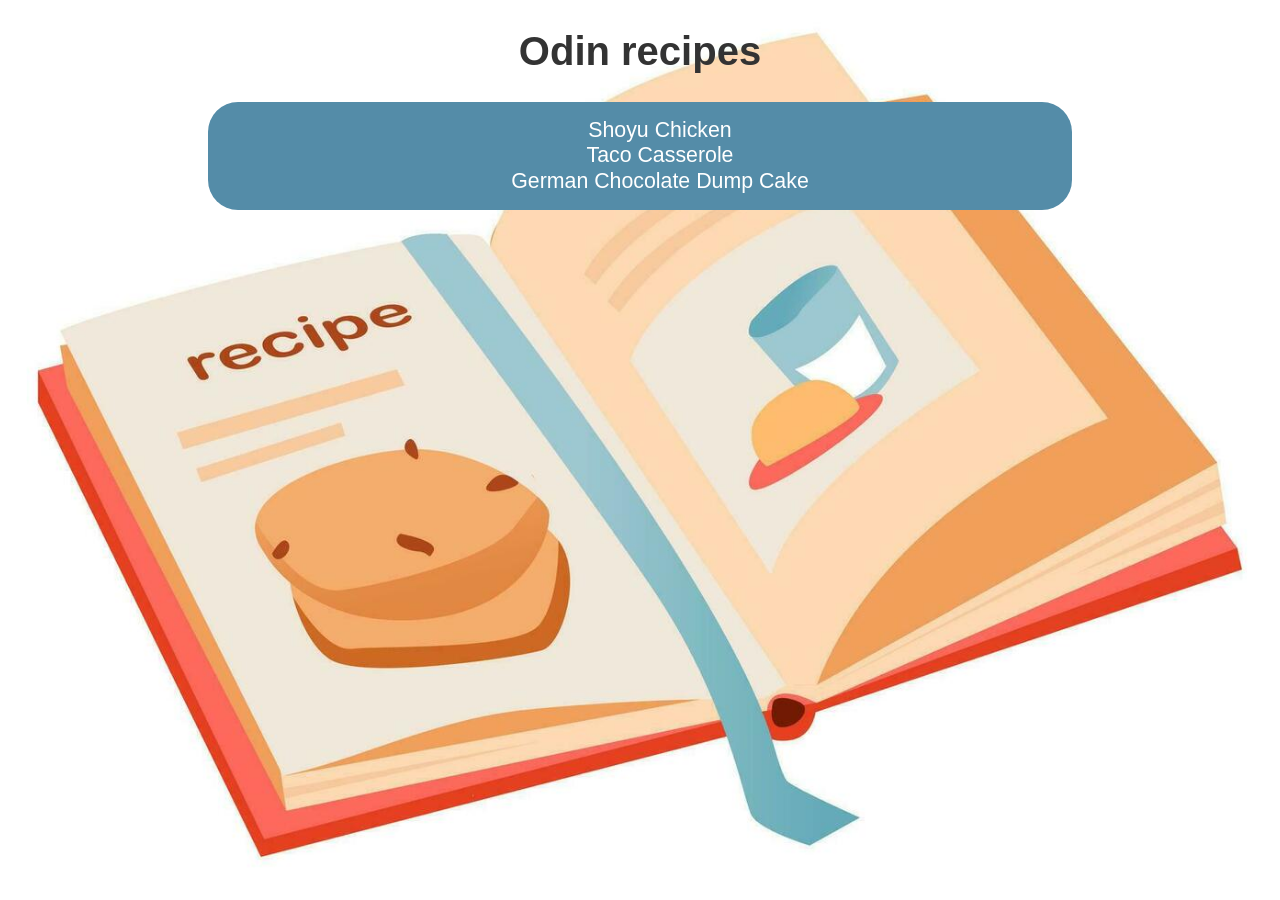
<file: index.html>
<!DOCTYPE html>
<html lang="en">
    <head>
        <meta charset="UTF-8">
        <meta name="viewport" content="width=device-width, initial-scale=1.0">
        <link rel="stylesheet" href="styles/styles.css">
        <title>Odin Recipes</title>
    </head>
    <body>
        <h1>Odin recipes</h1>
        <div class="recipes">
            <ul>
                <li><a href="./recipes/shoyu-chicken.html">Shoyu Chicken</a></li>
                <li><a href="./recipes/taco-casserole.html">Taco Casserole</a></li>
                <li><a href="./recipes/chocolate-dump-cake.html">German Chocolate Dump Cake</a></li>
            </ul>
        </div>
    </body>
</html>
</file>
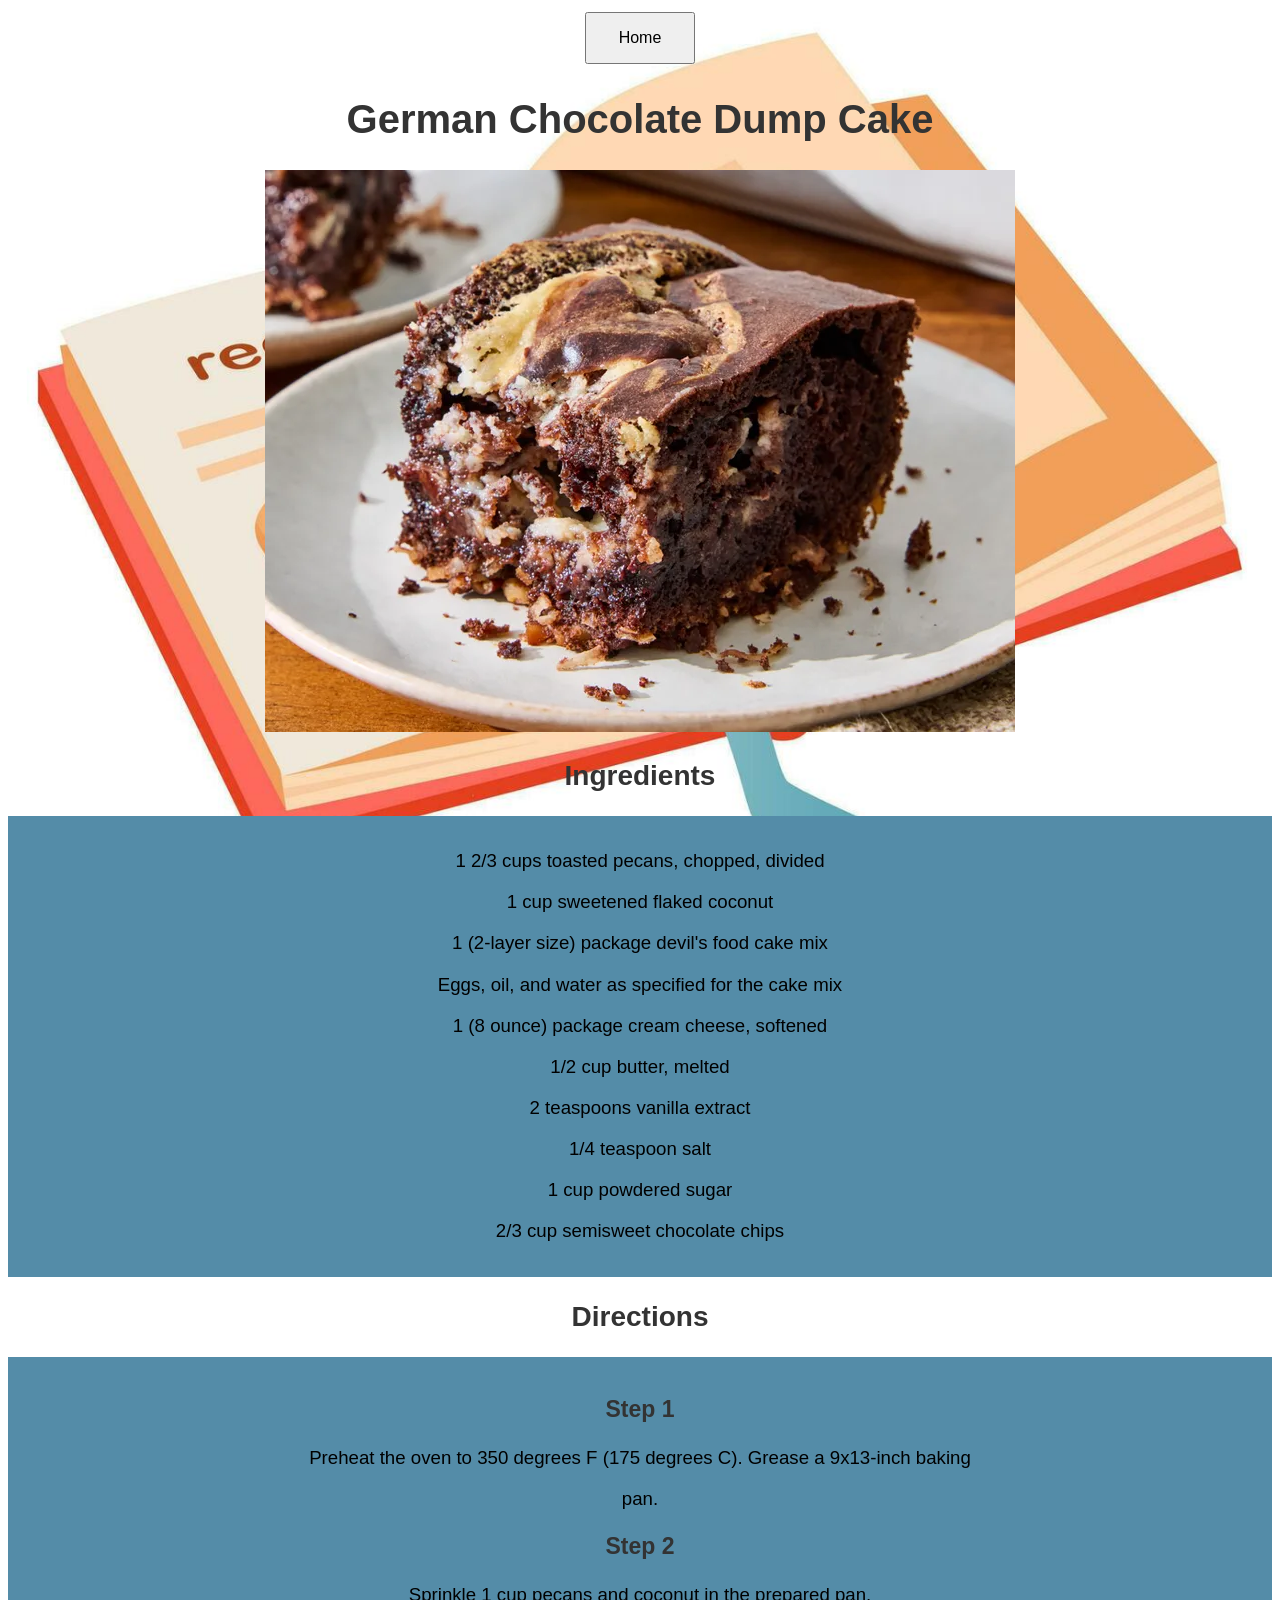
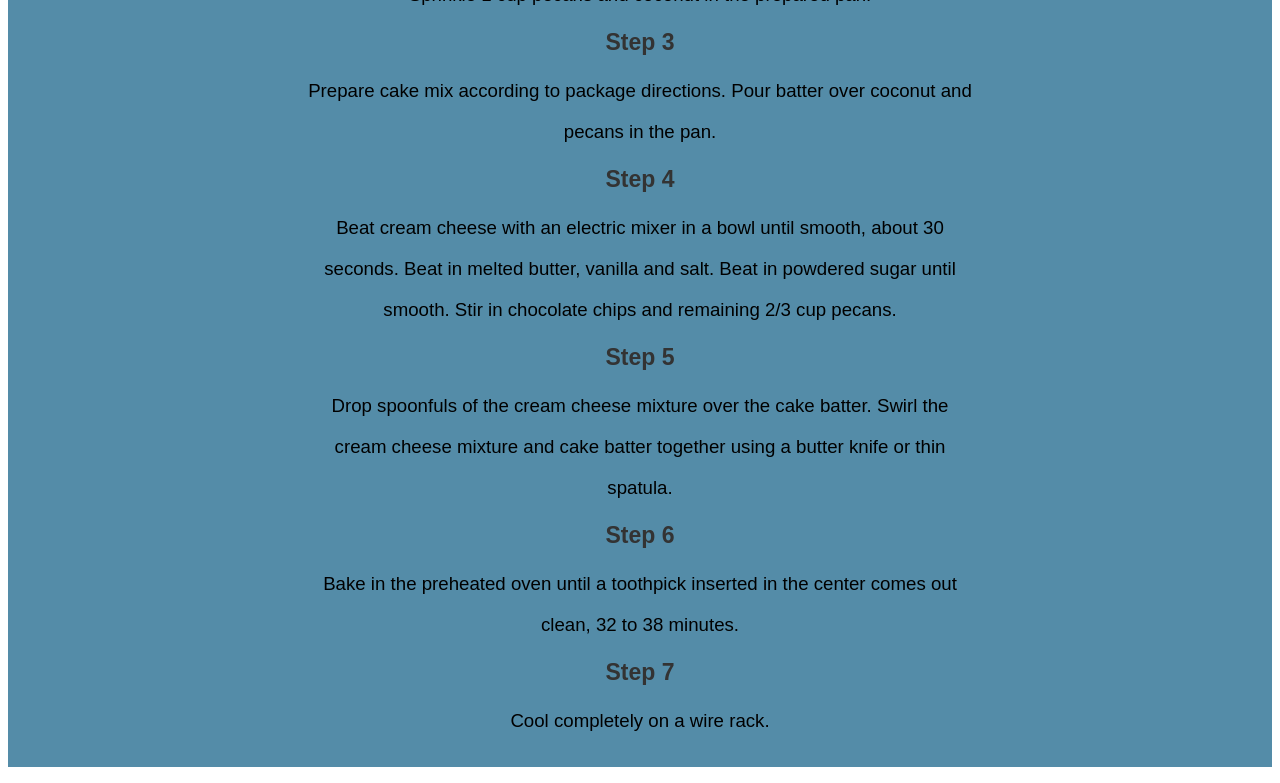
<file: recipes/chocolate-dump-cake.html>
<!DOCTYPE html>
<html lang="en">
    <head>
        <meta charset="UTF-8">
        <meta name="viewport" content="width=device-width, initial-scale=1.0">
        <link rel="stylesheet" href="../styles/styles.css">
        <title>German Chocolate Dump Cake</title>
    </head>
    <body>
        <a href="../index.html" type="button"><button>Home</button></a>

        <h1>German Chocolate Dump Cake</h1>
        <img src="../images/chocolate-dump-cake.webp">

        <h2>Ingredients</h2>
        <ul class="ingredients">
            <li>
                <p>1 2/3 cups toasted pecans, chopped, divided</p>
            </li>
            <li>
                <p>1 cup sweetened flaked coconut</p>
            </li>
            <li>
                <p>1 (2-layer size) package devil's food cake mix</p>
            </li>
            <li>
                <p>Eggs, oil, and water as specified for the cake mix</p>
            </li>
            <li>
                <p>1 (8 ounce) package cream cheese, softened</p>
            </li>
            <li>
                <p>1/2 cup butter, melted</p>
            </li>
            <li>
                <p>2 teaspoons vanilla extract</p>
            </li>
            <li>
                <p>1/4 teaspoon salt</p>
            </li>
            <li>
                <p>1 cup powdered sugar</p>
            </li>
            <li>
                <p>2/3 cup semisweet chocolate chips</p>
            </li>
        </ul>
        <h2>Directions</h2>
        <ol class="directions">
            <h3>Step 1</h3>
            <li>
                <p>Preheat the oven to 350 degrees F (175 degrees C). Grease a 9x13-inch baking</p>
                <p>pan.</p>
            </li>
            <h3>Step 2</h3>
            <li>
                <p>Sprinkle 1 cup pecans and coconut in the prepared pan.</p>
            </li>
            <h3>Step 3</h3>
            <li>
                <p>Prepare cake mix according to package directions. Pour batter over coconut and</p>
                <p>pecans in the pan.</p>
            </li>
            <h3>Step 4</h3>
            <li>
                <p>Beat cream cheese with an electric mixer in a bowl until smooth, about 30</p>
                <p>seconds. Beat in melted butter, vanilla and salt. Beat in powdered sugar until</p>
                <p>smooth. Stir in chocolate chips and remaining 2/3 cup pecans.</p>
            </li>
            <h3>Step 5</h3>
            <li>
                <p>Drop spoonfuls of the cream cheese mixture over the cake batter. Swirl the</p>
                <p>cream cheese mixture and cake batter together using a butter knife or thin</p>
                <p>spatula.</p>
            </li>
            <h3>Step 6</h3>
            <li>
                <p>Bake in the preheated oven until a toothpick inserted in the center comes out</p>
                <p>clean, 32 to 38 minutes.</p>
            </li>
            <h3>Step 7</h3>
            <li>
                <p>Cool completely on a wire rack.</p>
            </li>
        </ol>
    </body>
</html>
</file>
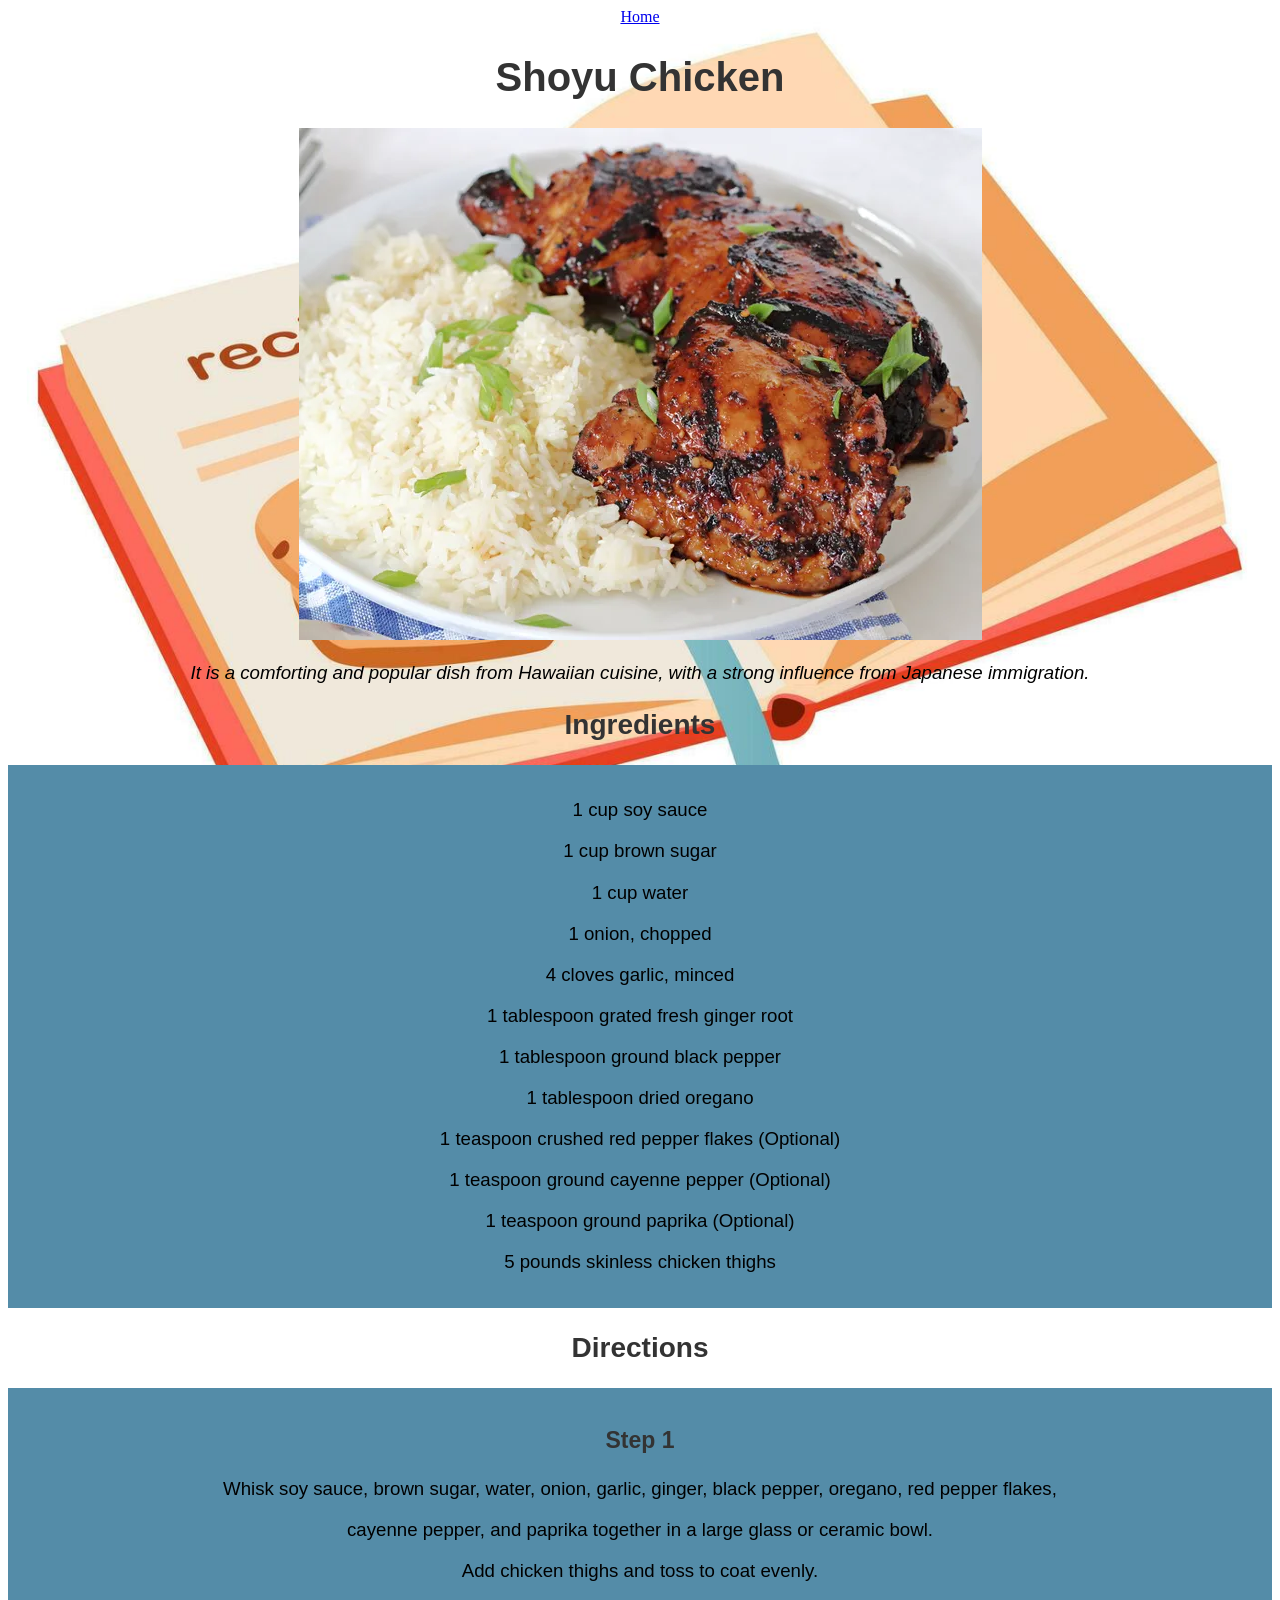
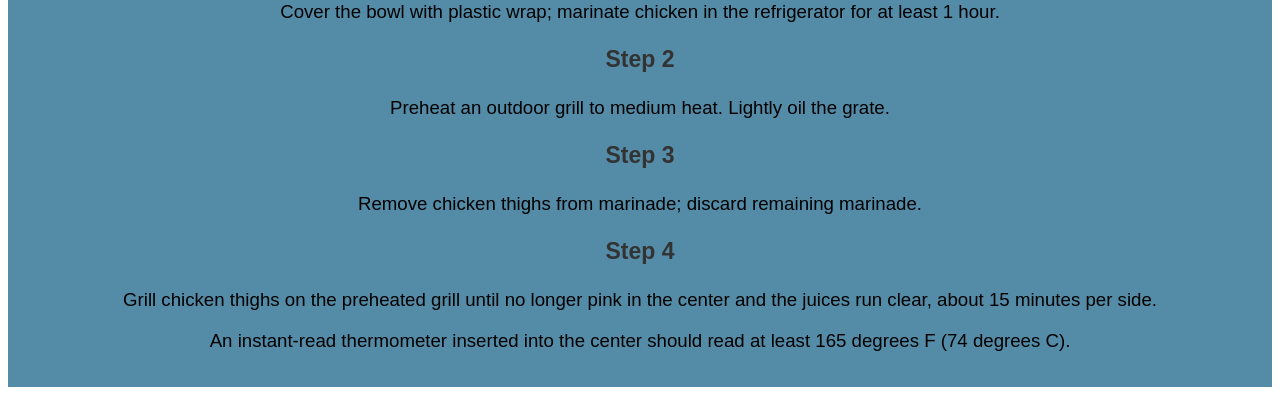
<file: recipes/shoyu-chicken.html>
<!DOCTYPE html>
<html lang="en">
    <head>
        <meta charset="UTF-8">
        <meta name="viewport" content="width=device-width, initial-scale=1.0">
        <link rel="stylesheet" href="../styles/styles.css">
        <title>Shoyu Chicken</title>
    </head>
    <body>
        <a href="../index.html">Home</a>
        
        <h1>Shoyu Chicken</h1>
        <img src="../images/Shoyu-Chicken.webp">
        <p>
            <em>
                It is a comforting and popular dish from Hawaiian cuisine, with a strong influence from Japanese immigration.
            </em>
        </p>
        <h2><strong>Ingredients</strong></h2>
        <ul class="ingredients">
            <li>
                <p>1 cup soy sauce</p>
            </li>
            <li>
                <p>1 cup brown sugar</p>
            </li>
            <li>
                <p>1 cup water</p>
            </li>
            <li>
                <p>1 onion, chopped</p>
            </li>
            <li>
                <p>4 cloves garlic, minced</p>
            </li>
            <li>
                <p>1 tablespoon grated fresh ginger root</p>
            </li>
            <li>
                <p>1 tablespoon ground black pepper</p>
            </li>
            <li>
                <p>1 tablespoon dried oregano</p>
            </li>
            <li>
                <p>1 teaspoon crushed red pepper flakes (Optional)</p>
            </li>
            <li>
                <p>1 teaspoon ground cayenne pepper (Optional)</p>
            </li>
            <li>
                <p>1 teaspoon ground paprika (Optional)</p>
            </li>
            <li>
                <p>5 pounds skinless chicken thighs</p>
            </li>
        </ul>
        <h2><strong>Directions</strong></h2>
        <ol class="directions">
            <h3>Step 1</h3>
            <li>
                <p>Whisk soy sauce, brown sugar, water, onion, garlic, ginger, black pepper, oregano, red pepper flakes,</p>
                <p>cayenne pepper, and paprika together in a large glass or ceramic bowl.</p>
                <p>Add chicken thighs and toss to coat evenly.</p>
                <p>Cover the bowl with plastic wrap; marinate chicken in the refrigerator for at least 1 hour.</p>
            </li>
            <h3>Step 2</h3>
            <li>
                <p>Preheat an outdoor grill to medium heat. Lightly oil the grate.</p>
            </li>
            <h3>Step 3</h3>
            <li>
                <p>Remove chicken thighs from marinade; discard remaining marinade.</p>
            </li>
            <h3>Step 4</h3>
            <li>
                <p>Grill chicken thighs on the preheated grill until no longer pink in the center and the juices run clear, about 15 minutes per side. </p>
                <p>An instant-read thermometer inserted into the center should read at least 165 degrees F (74 degrees C).</p>
            </li>
        </ol>
    </body>
</html>
</file>
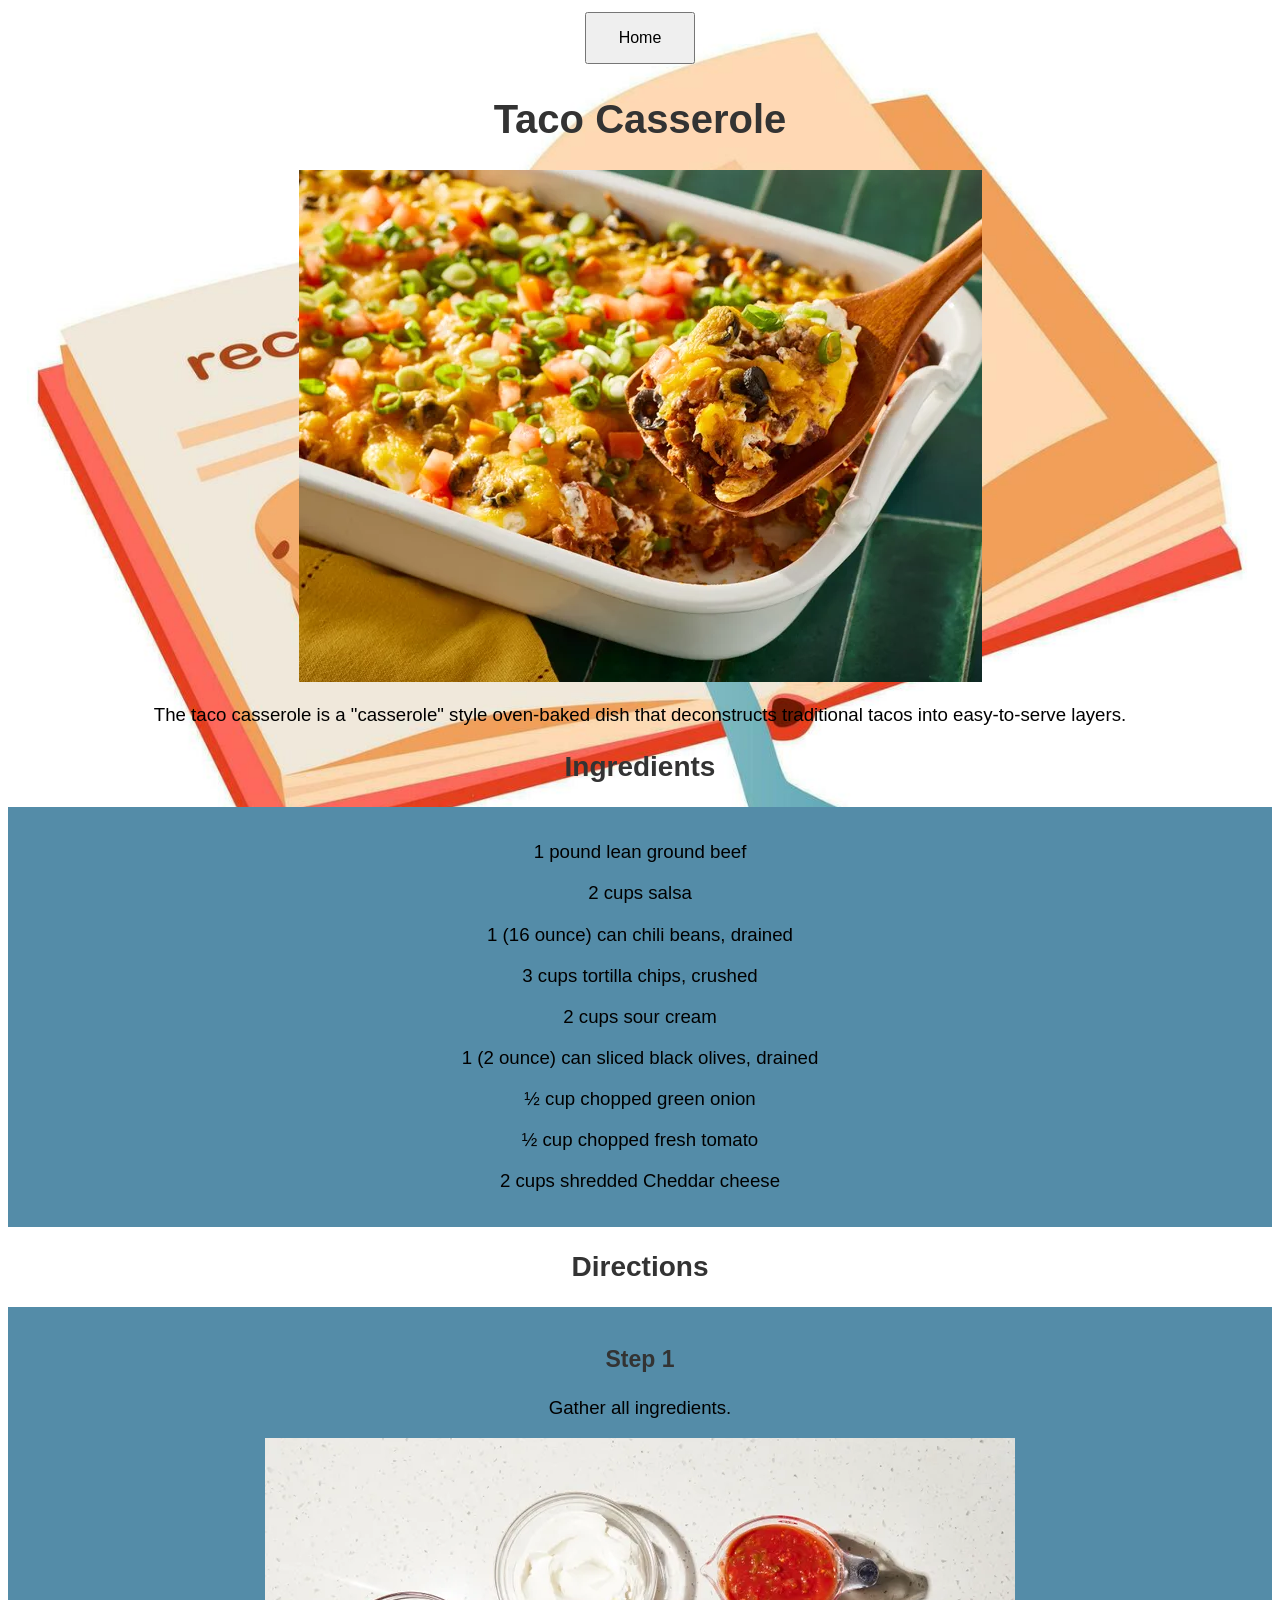
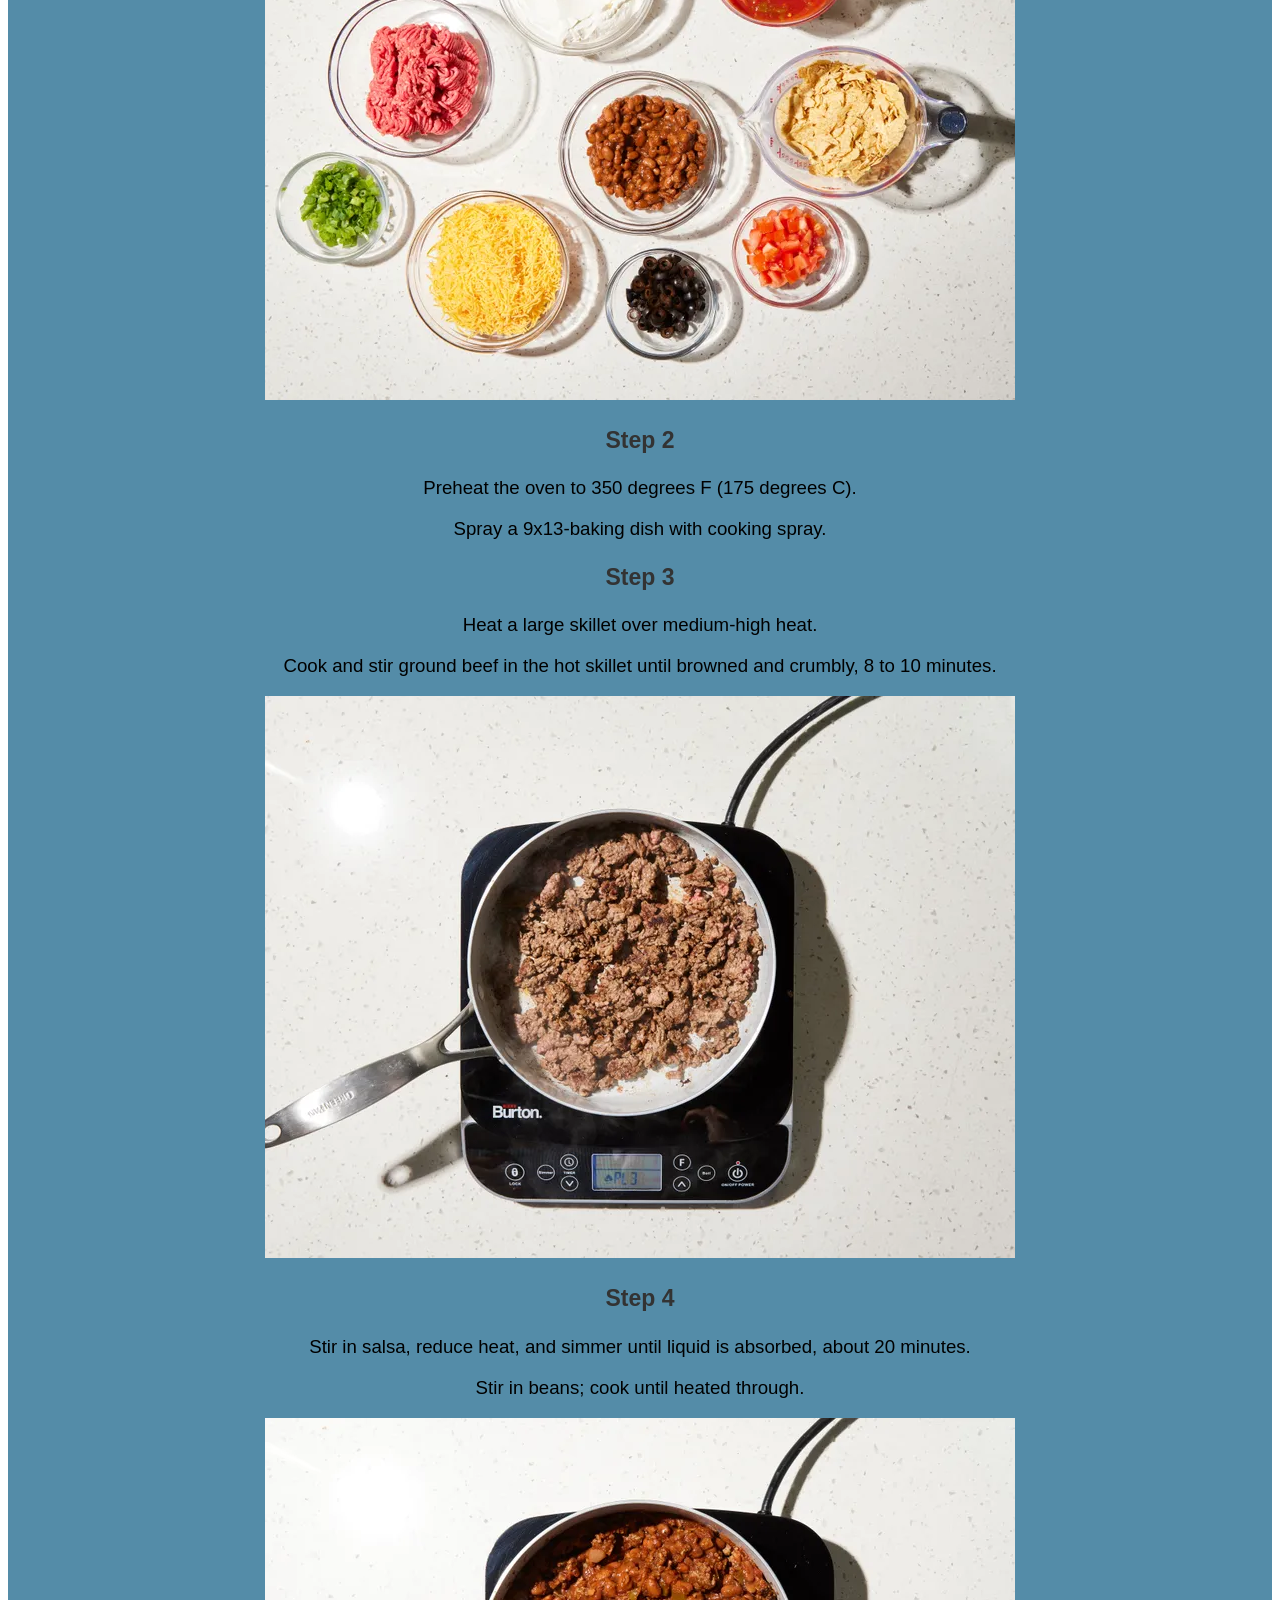
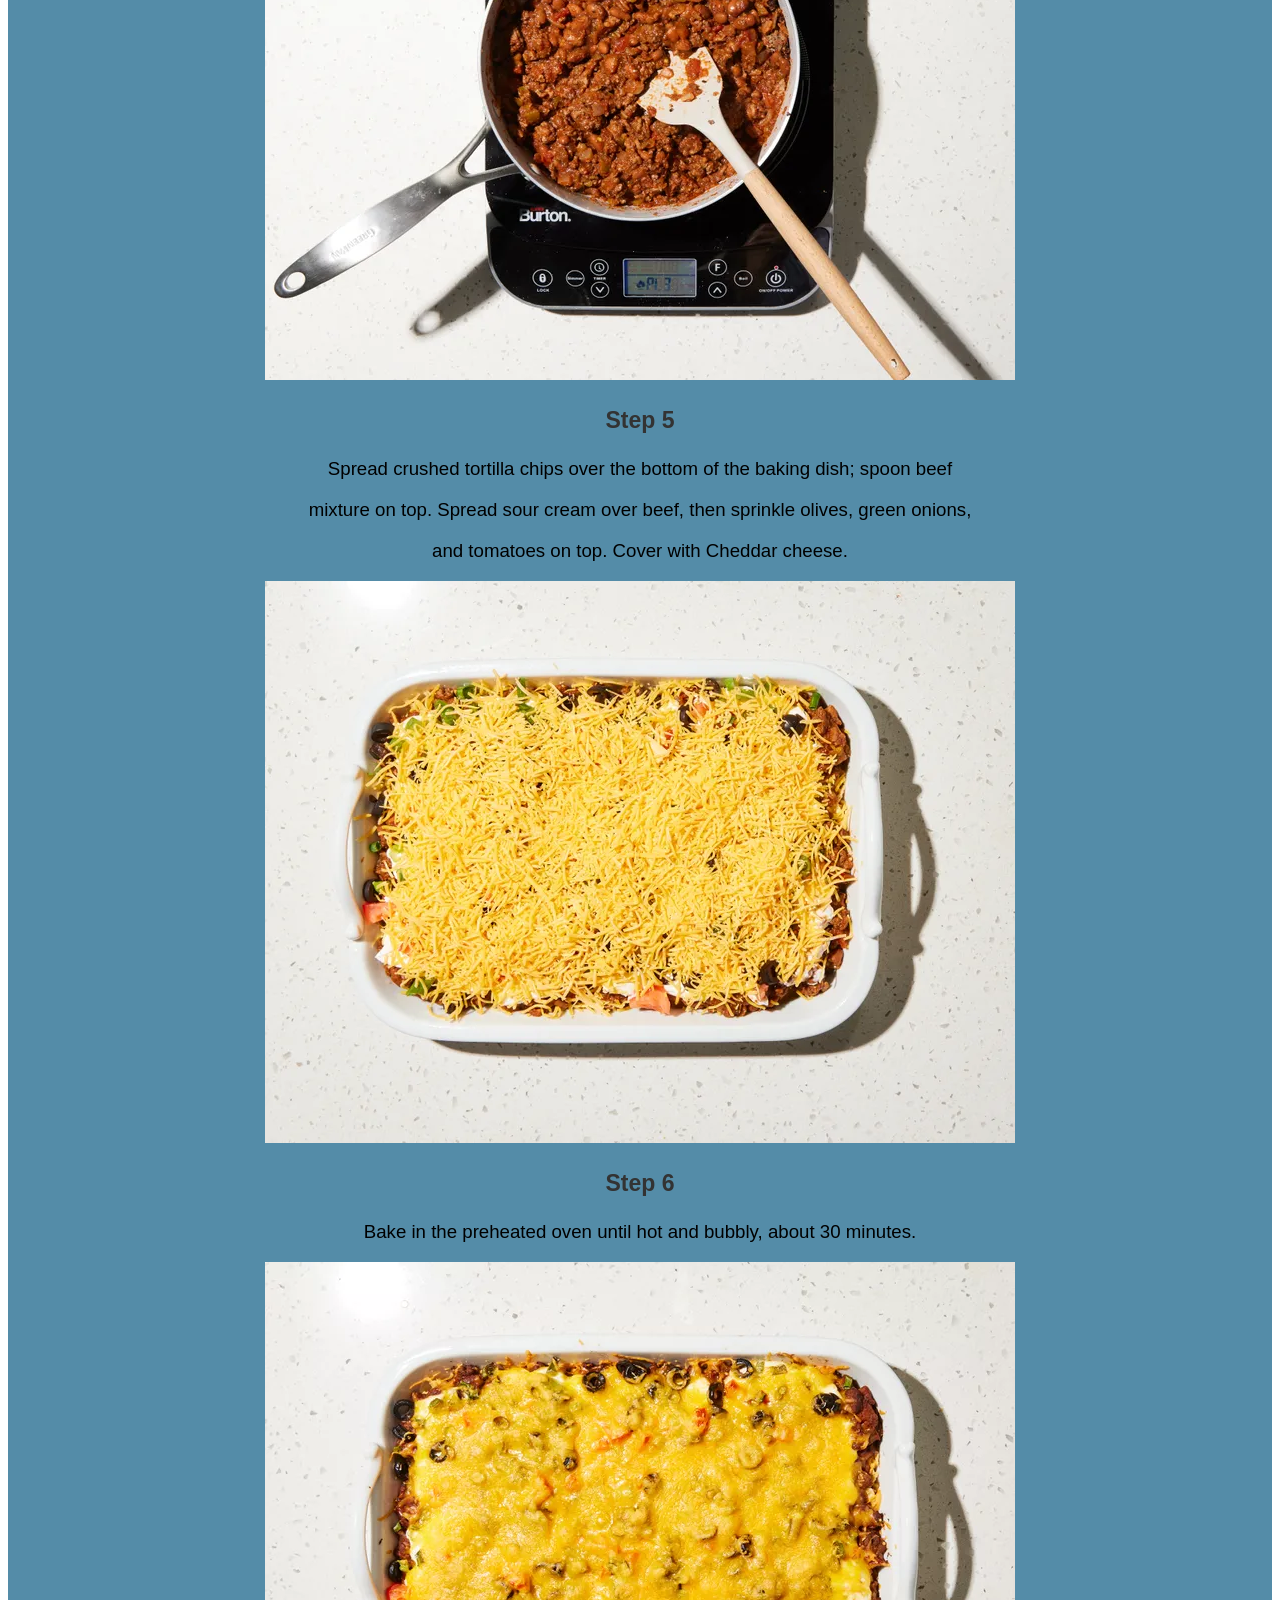
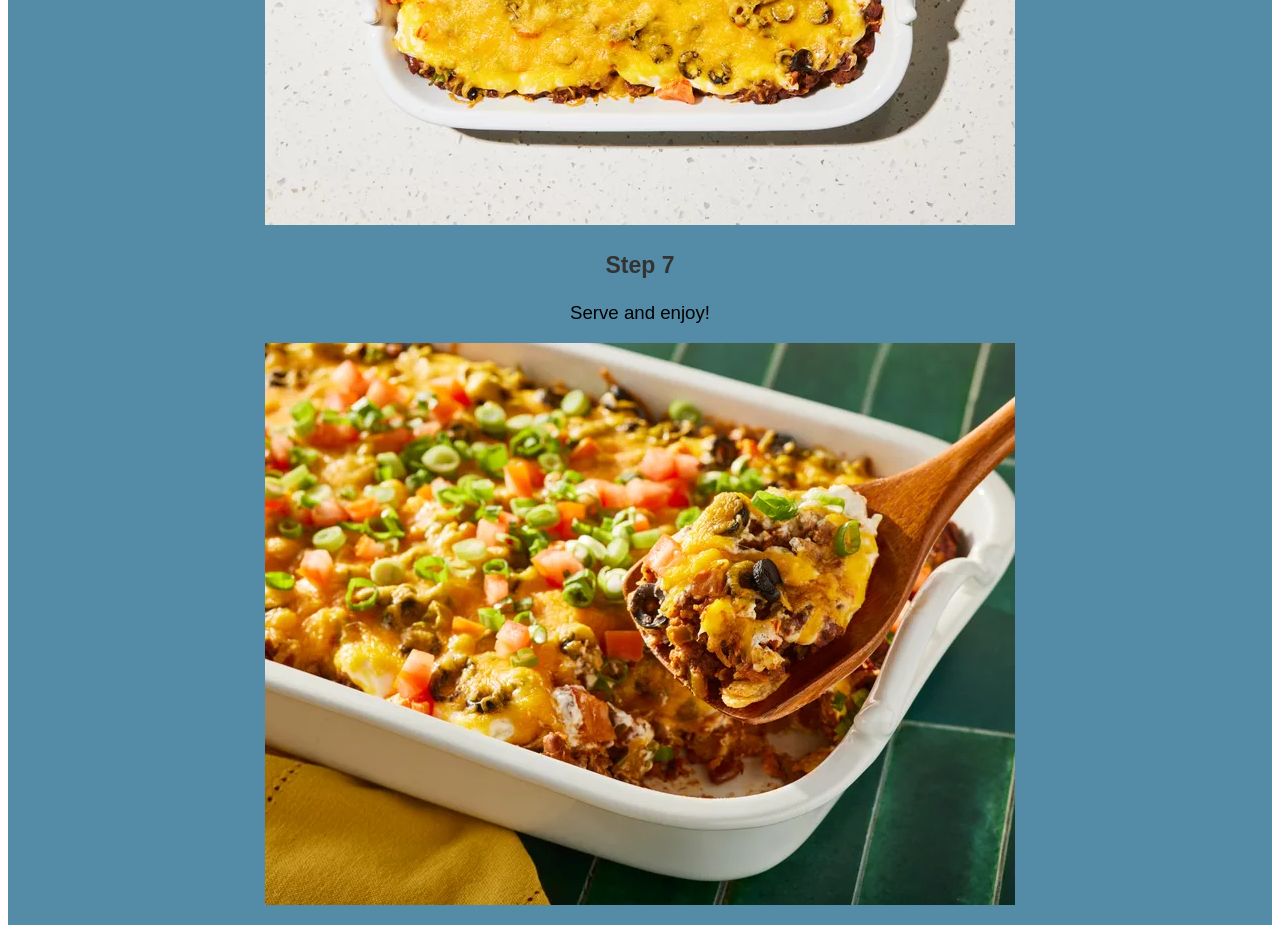
<file: recipes/taco-casserole.html>
<!DOCTYPE html>
<html lang="en">
      <head>
         <meta charset="UTF-8">
         <meta name="viewport" content="width=device-width, initial-scale=1.0">
         <link rel="stylesheet" href="../styles/styles.css">
         <title>Taco Casserole</title>
      </head>
      <body>
         <a href="../index.html"><button>Home</button></a>
         <h1>Taco Casserole</h1>
         <img src="../images/taco-casserole.webp">
         <p>The taco casserole is a "casserole" style oven-baked dish that deconstructs traditional tacos into easy-to-serve layers.</p>

         <h2>Ingredients</h2>
         <ul class="ingredients">
            <li>
               <p>1 pound lean ground beef</p>
            </li>
            <li>
               <p>2 cups salsa</p>
            </li>
            <li>
               <p>1 (16 ounce) can chili beans, drained</p>
            </li>
            <li>
               <p>3 cups tortilla chips, crushed</p>
            </li>
            <li>
               <p>2 cups sour cream</p>
            </li>
            <li>
               <p>1 (2 ounce) can sliced black olives, drained</p>
            </li>
            <li>
               <p>½ cup chopped green onion</p>
            </li>
            <li>
               <p>½ cup chopped fresh tomato</p>
            </li>
            <li>
               <p>2 cups shredded Cheddar cheese</p>
            </li>
         </ul>

         <h2>Directions</h2>
         <ol class="directions">
            <h3>Step 1</h3>
            <li>
               <p>Gather all ingredients.</p>
               <img src="../images/ingredients.webp">
            </li>
            <h3>Step 2</h3>
            <li>
               <p>Preheat the oven to 350 degrees F (175 degrees C).</p>
               <p>Spray a 9x13-baking dish with cooking spray.</p>
            </li>
            <h3>Step 3</h3>
            <li>
               <p>Heat a large skillet over medium-high heat.</p>
               <p>Cook and stir ground beef in the hot skillet until browned and crumbly, 8 to 10 minutes.</p>
               <img src="../images/meet-browned.webp">
            </li>
            <h3>Step 4</h3>
            <li>
               <p>Stir in salsa, reduce heat, and simmer until liquid is absorbed, about 20 minutes.</p>
               <p>Stir in beans; cook until heated through.</p>
               <img src="../images/meet-in-salsa.webp">
            </li>
            <h3>Step 5</h3>
            <li>
               <p>Spread crushed tortilla chips over the bottom of the baking dish; spoon beef</p>
               <p>mixture on top. Spread sour cream over beef, then sprinkle olives, green onions,</p>
               <p>and tomatoes on top. Cover with Cheddar cheese.</p>
               <img src="../images/cheese-on-top.webp">
            </li>
            <h3>Step 6</h3>
            <li>
               <p>Bake in the preheated oven until hot and bubbly, about 30 minutes.</p>
               <img src="../images/bake.webp">
            </li>
            <h3>Step 7</h3>
            <li>
               <p>Serve and enjoy!</p>
               <img src="../images/serve.webp">
            </li>
         </ol>
      </body>
</html>
</file>
<file: styles/styles.css>
body {
    text-align: center;
    background-image: url("../images/book-recipes.jpg");
    background-repeat: no-repeat;
    background-size: cover;
    background-position: center;
    background-attachment: fixed;
}

h1{
    font-family: 'Roboto', sans-serif;
    font-size: 40px;
    font-weight: 700;
    color: #333;
    line-height: 1.2;
}

p {
    font-family: 'Helvetica', Arial, sans-serif;
    font-size: 14pt;
    line-height: 1.2;
}

h2 {
    font-family: 'Roboto', sans-serif;
    font-size: 28px;
    font-weight: 700;
    color: #333;
    line-height: 1.2;
}

h3 {
    font-family: 'Roboto', sans-serif;
    font-size: 23px;
    font-weight: 600;
    color: #333;
    line-height: 1.2;
}

.recipes{
    display: flex;
    justify-content: center;
    font-family: 'Arial', sans-serif;
    border-radius: 30px;
    margin: 0 200px 0 200px;
    background-color: #548CA8;
}

.ingredients, .directions {
    background-color: #548CA8;
    padding: 1em;
}

li {
    list-style-type: none;
}

li > a {
    text-decoration: none;
    color: white;
    font-family: 'Helvetica', Arial, sans-serif;
    font-size: 16pt;
    line-height: 1.2;
}

a > button {
    padding: 15px 32px;
    text-align: center;
    text-decoration: none;
    font-size: 16px;
    margin: 4px 2px;
    cursor: pointer;
}

a:hover {
    color:black;
}
</file>
